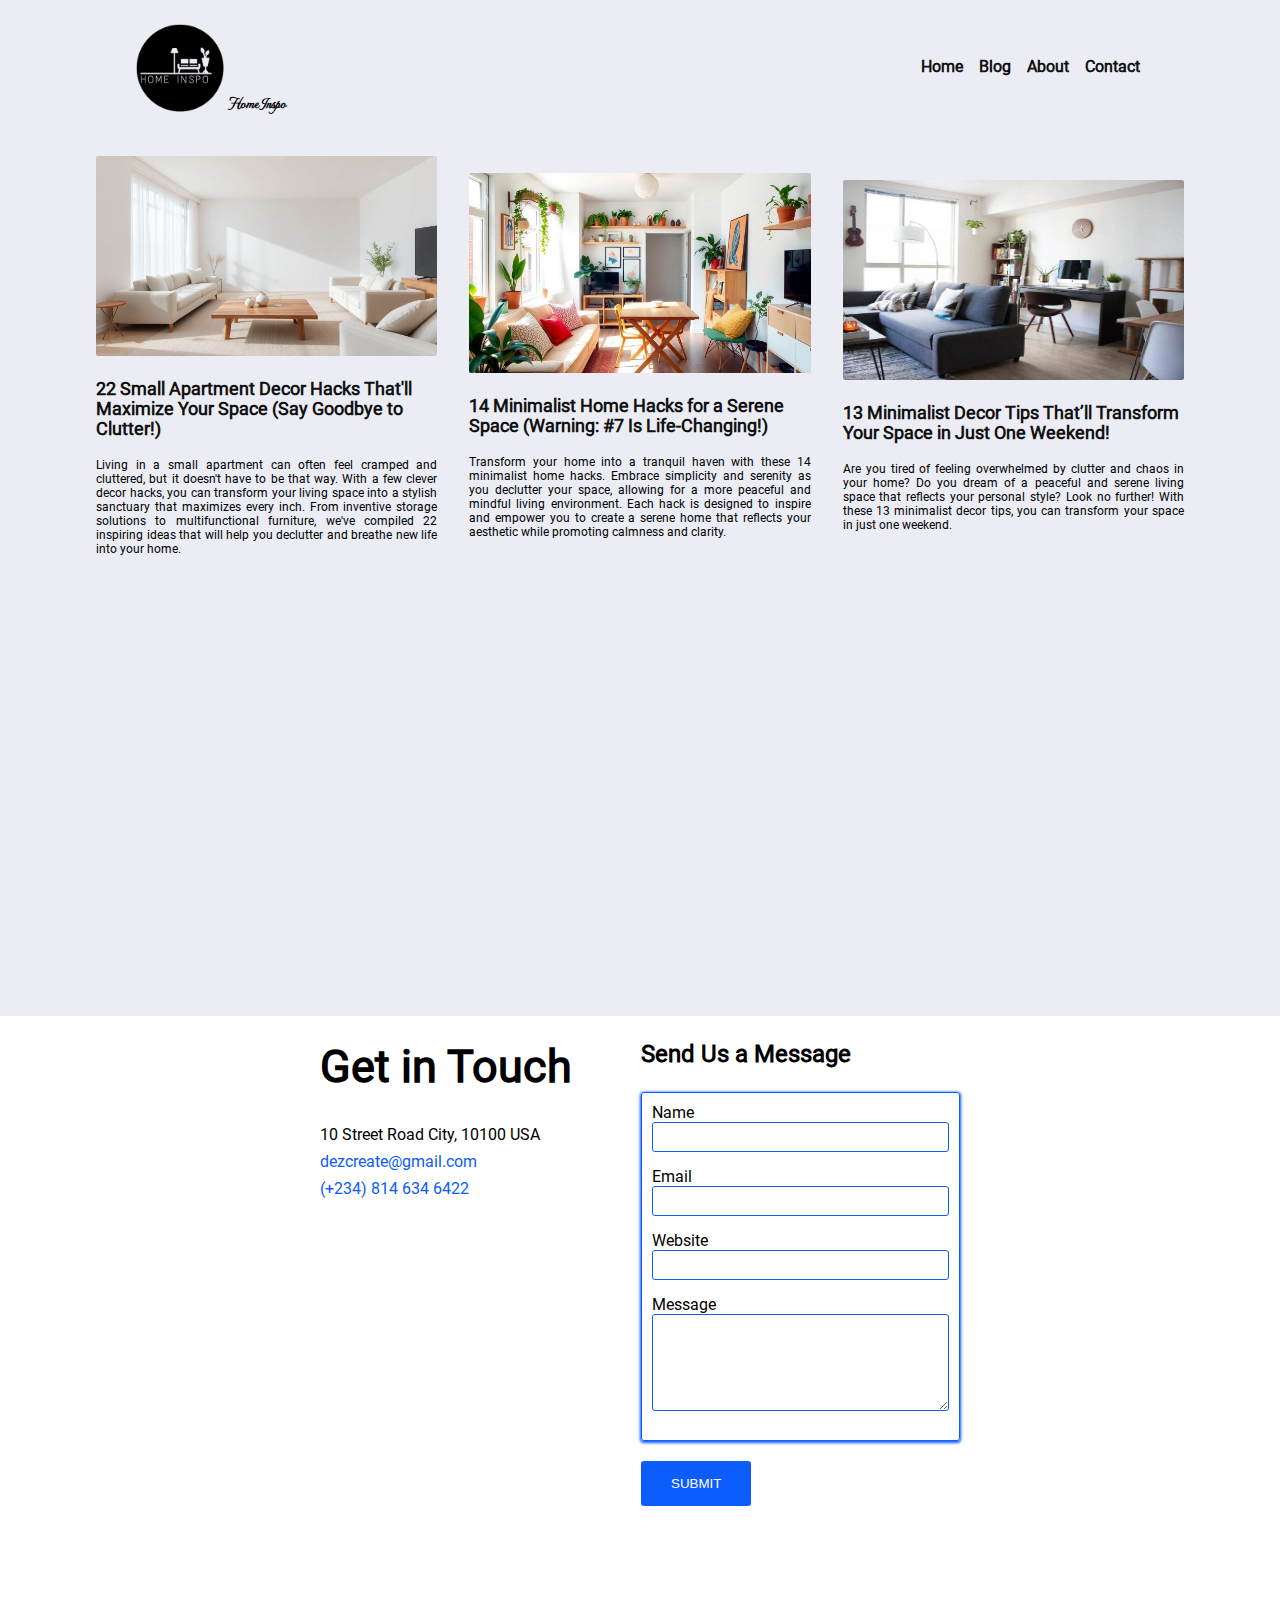
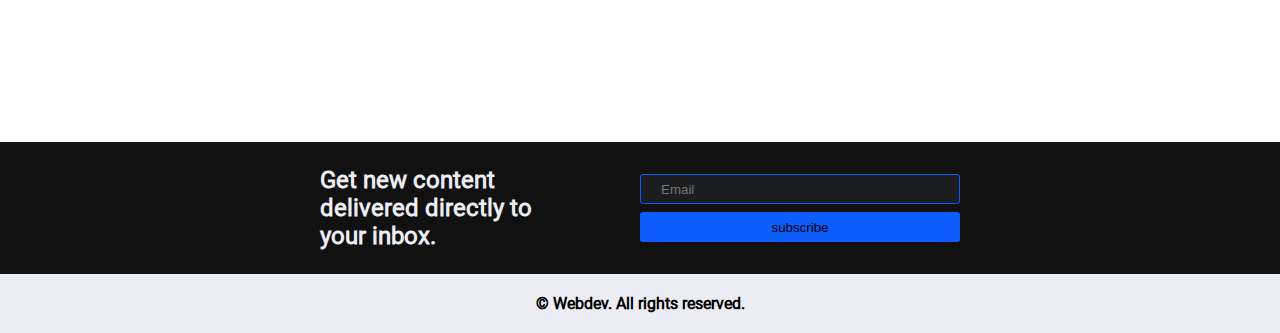
<file: index.html>
<!DOCTYPE html>
<html lang="en">
<head>
    <meta charset="UTF-8">
    <meta name="viewport" content="width=device-width, initial-scale=1.0">
    <link rel="stylesheet" href="style.css">
    <title>Home inspo</title>
</head>
<body>
    <div class="header">
        <div class="container header_content">
            <div class="header-logo">
                <img src="img/White and black .png" alt="">
                <p>Home Inspo</p>
            </div>

            <div id="opennav" onclick="openNav()">
                                <?xml version="1.0" encoding="UTF-8"?>
                <svg width="18px" height="12px" viewBox="0 0 18 12" version="1.1" xmlns="http://www.w3.org/2000/svg" xmlns:xlink="http://www.w3.org/1999/xlink">
                    <!-- Generator: Sketch 52.5 (67469) - http://www.bohemiancoding.com/sketch -->
                    <title>menu</title>
                    <desc>Created with Sketch.</desc>
                    <g id="Icons" stroke="none" stroke-width="1" fill="none" fill-rule="evenodd">
                        <g id="Rounded" transform="translate(-885.000000, -3438.000000)">
                            <g id="Navigation" transform="translate(100.000000, 3378.000000)">
                                <g id="-Round-/-Navigation-/-menu" transform="translate(782.000000, 54.000000)">
                                    <g transform="translate(0.000000, 0.000000)">
                                        <polygon id="Path" points="0 0 24 0 24 24 0 24"></polygon>
                                        <path d="M4,18 L20,18 C20.55,18 21,17.55 21,17 C21,16.45 20.55,16 20,16 L4,16 C3.45,16 3,16.45 3,17 C3,17.55 3.45,18 4,18 Z M4,13 L20,13 C20.55,13 21,12.55 21,12 C21,11.45 20.55,11 20,11 L4,11 C3.45,11 3,11.45 3,12 C3,12.55 3.45,13 4,13 Z M3,7 C3,7.55 3.45,8 4,8 L20,8 C20.55,8 21,7.55 21,7 C21,6.45 20.55,6 20,6 L4,6 C3.45,6 3,6.45 3,7 Z" id="🔹-Icon-Color" fill="#1D1D1D"></path>
                                    </g>
                                </g>
                            </g>
                        </g>
                    </g>
                </svg>
            </div>
            
            <div id="navbar" class="header-links">
                <a class="closebtn" onclick="closeNav()">
                   &times;
                </a>
                <a onclick="clicked()" href="#">Home</a>
                <a onclick="clicked()" href="#">Blog</a>
                <a onclick="clicked()" href="#">About</a>
                <a onclick="clicked()" href="#contact">Contact</a>
            </div>
        </div>
    </div>

    <div class="body">
        <div class="container body_content">
            <div class="body_section 1">
                <div class="body_section1-img">
                    <img src="img/22 small apt.WEBP" alt="">
                </div>
    
                <a href="page1.html" class="body_section1-title">
                    <h3>22 Small Apartment Decor Hacks That'll Maximize Your Space (Say Goodbye to Clutter!)</h3>
                </a>
    
                <p>
                    Living in a small apartment can often feel cramped and cluttered, but it doesn't have to be that way.
                    With a few clever decor hacks, you can transform your living space into a stylish sanctuary that maximizes every inch.
                    From inventive storage solutions to multifunctional furniture, we've compiled 22 inspiring ideas that will help you declutter and breathe new life into your home.
                </p>
            </div>
    
            <div class="body_section 2">
                <div class="body_section2-img">
                    <img src="img/14 minimalist.WEBP" alt="">
                </div>
    
                <a href="page2.html" class="body_section2-title">
                    <h3>14 Minimalist Home Hacks for a Serene Space (Warning: #7 Is Life-Changing!)</h3>
                </a>
    
                <p>
                    Transform your home into a tranquil haven with these 14 minimalist home hacks.
                    Embrace simplicity and serenity as you declutter your space, allowing for a more peaceful and mindful living environment.
                    Each hack is designed to inspire and empower you to create a serene home that reflects your aesthetic while promoting calmness and clarity.
                </p>
            </div>
    
            <div class="body_section 3">
                <div class="body_section3-img">
                    <img src="img/13.jpg" alt="">
                </div>
    
                <a href="page3.html" class="body_section3-title">
                    <h3>13 Minimalist Decor Tips That’ll Transform Your Space in Just One Weekend!</h3>
                </a>
    
                <p>
                    Are you tired of feeling overwhelmed by clutter and 
                        chaos in your home? Do you dream of a peaceful and serene
                         living space that reflects your personal style? Look no 
                         further! With these 13 minimalist decor tips, you can 
                         transform your space in just one weekend.
                </p>
            </div>
        </div>
    </div>

    <div id="contact" class="contact">
        <div class="container contact_info">
            <div class="contact_aside">
                <div class="contact_aside-title">
                    <h2>Get in Touch</h2>
                </div>
    
                <div class="contact_aside-content">
                    <p>10 Street Road City, 10100 USA</p>
                    <p class="contacts">dezcreate@gmail.com</p>
                    <p class="contacts">(+234) 814 634 6422</p>
                </div>
            </div>
    
            <div class="contact_form">
                <div class="contact_form-title">
                    <h2>Send Us a Message</h2>
                </div>
    
                <div class="contact_form-form">
                    <form>
                        <label>Name</label>
                        <input type="text" name="name">
                        <label>Email</label>
                        <input type="text" name="email">
                        <label>Website</label>
                        <input type="text" name="website">
                        <label>Message</label>
                        <textarea name="Message" cols="10" rows="5"></textarea>
                    </form>
    
                    <button>submit</button>
                </div>
            </div>
        </div>
    </div>

    <div class="footer">
        <div class="footer_content">
            <div class="footer_title">
                <h2>
                    Get new content delivered directly to your inbox.
                </h2>
            </div>
    
            <div class="footer_title-form">
                <form>
                    <input type="text" placeholder="Email">
                </form>
                <button>subscribe</button>
            </div>
        </div>
    </div>

    <div class="rights_resevered">
        <p class="footer__copy">&#169; Webdev. All rights reserved.</p>
    </div>

    <script src="script.js"></script>
</body>
</html>
</file>
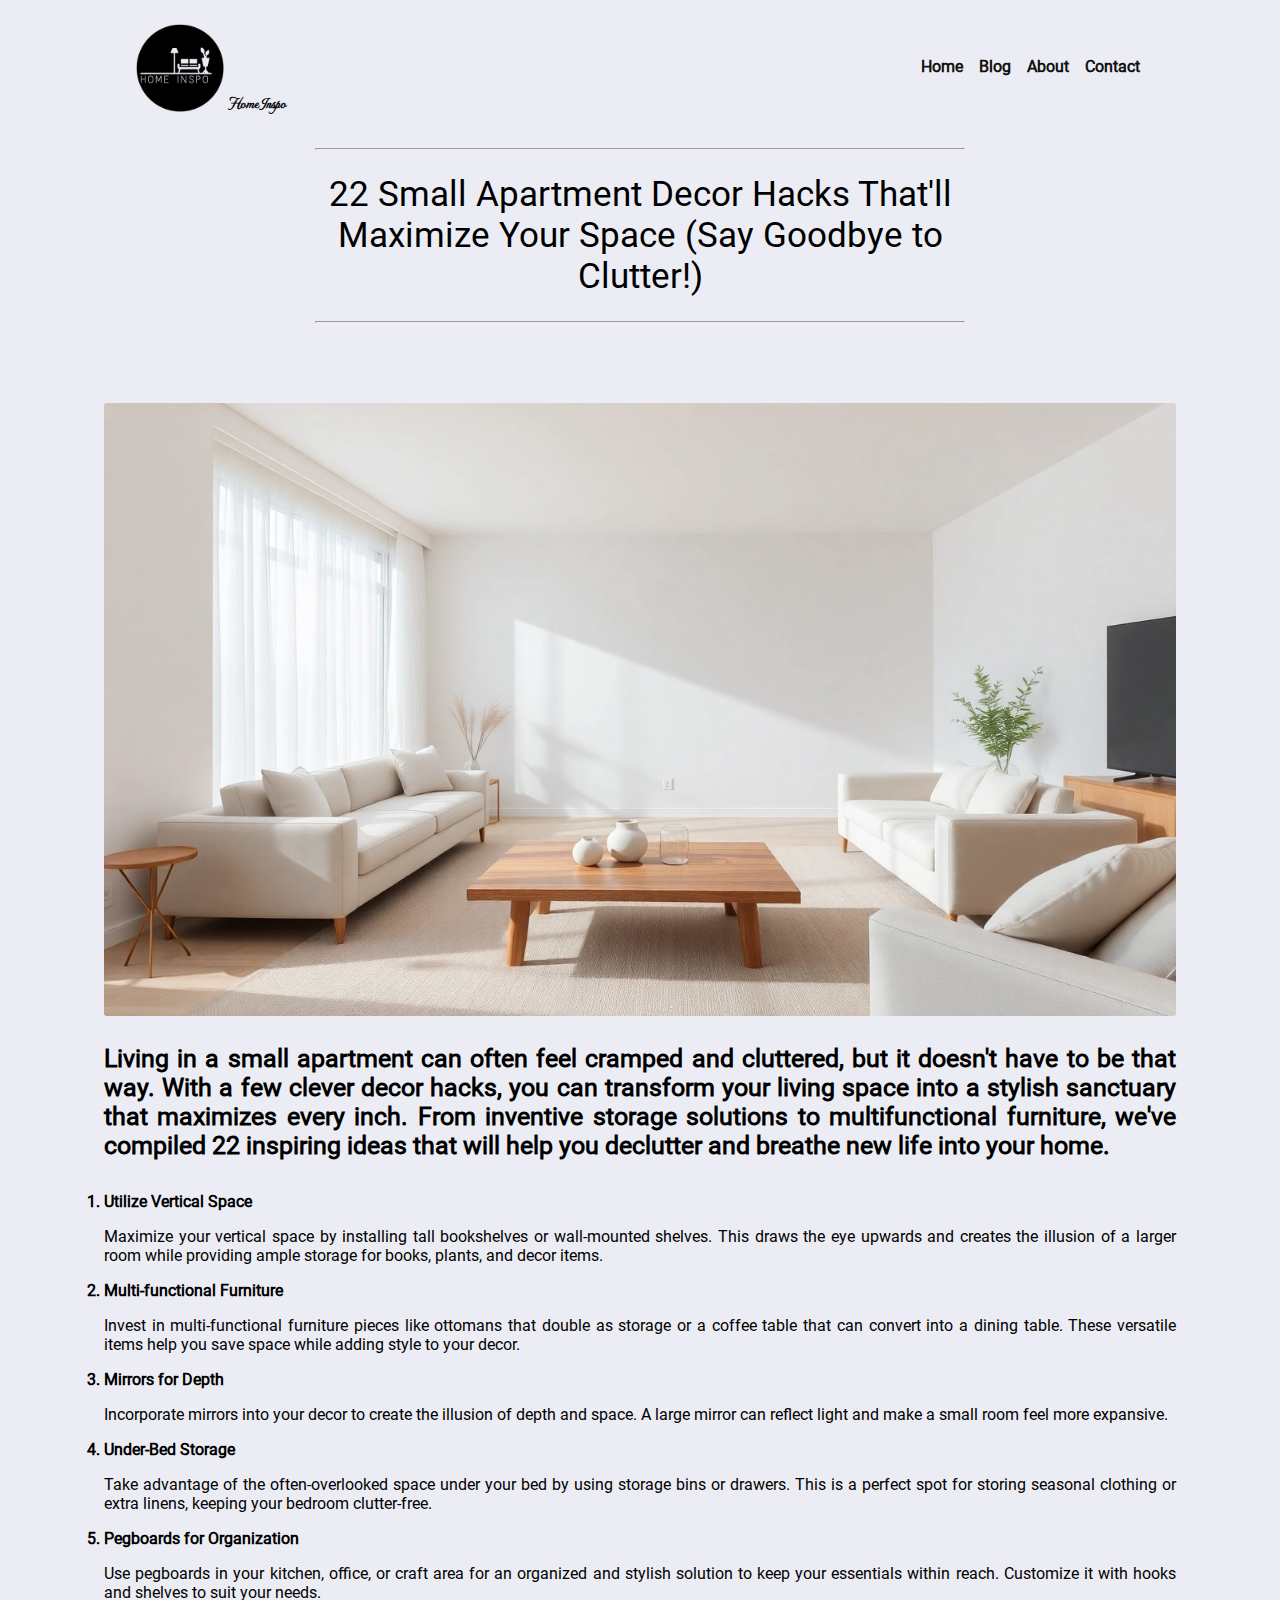
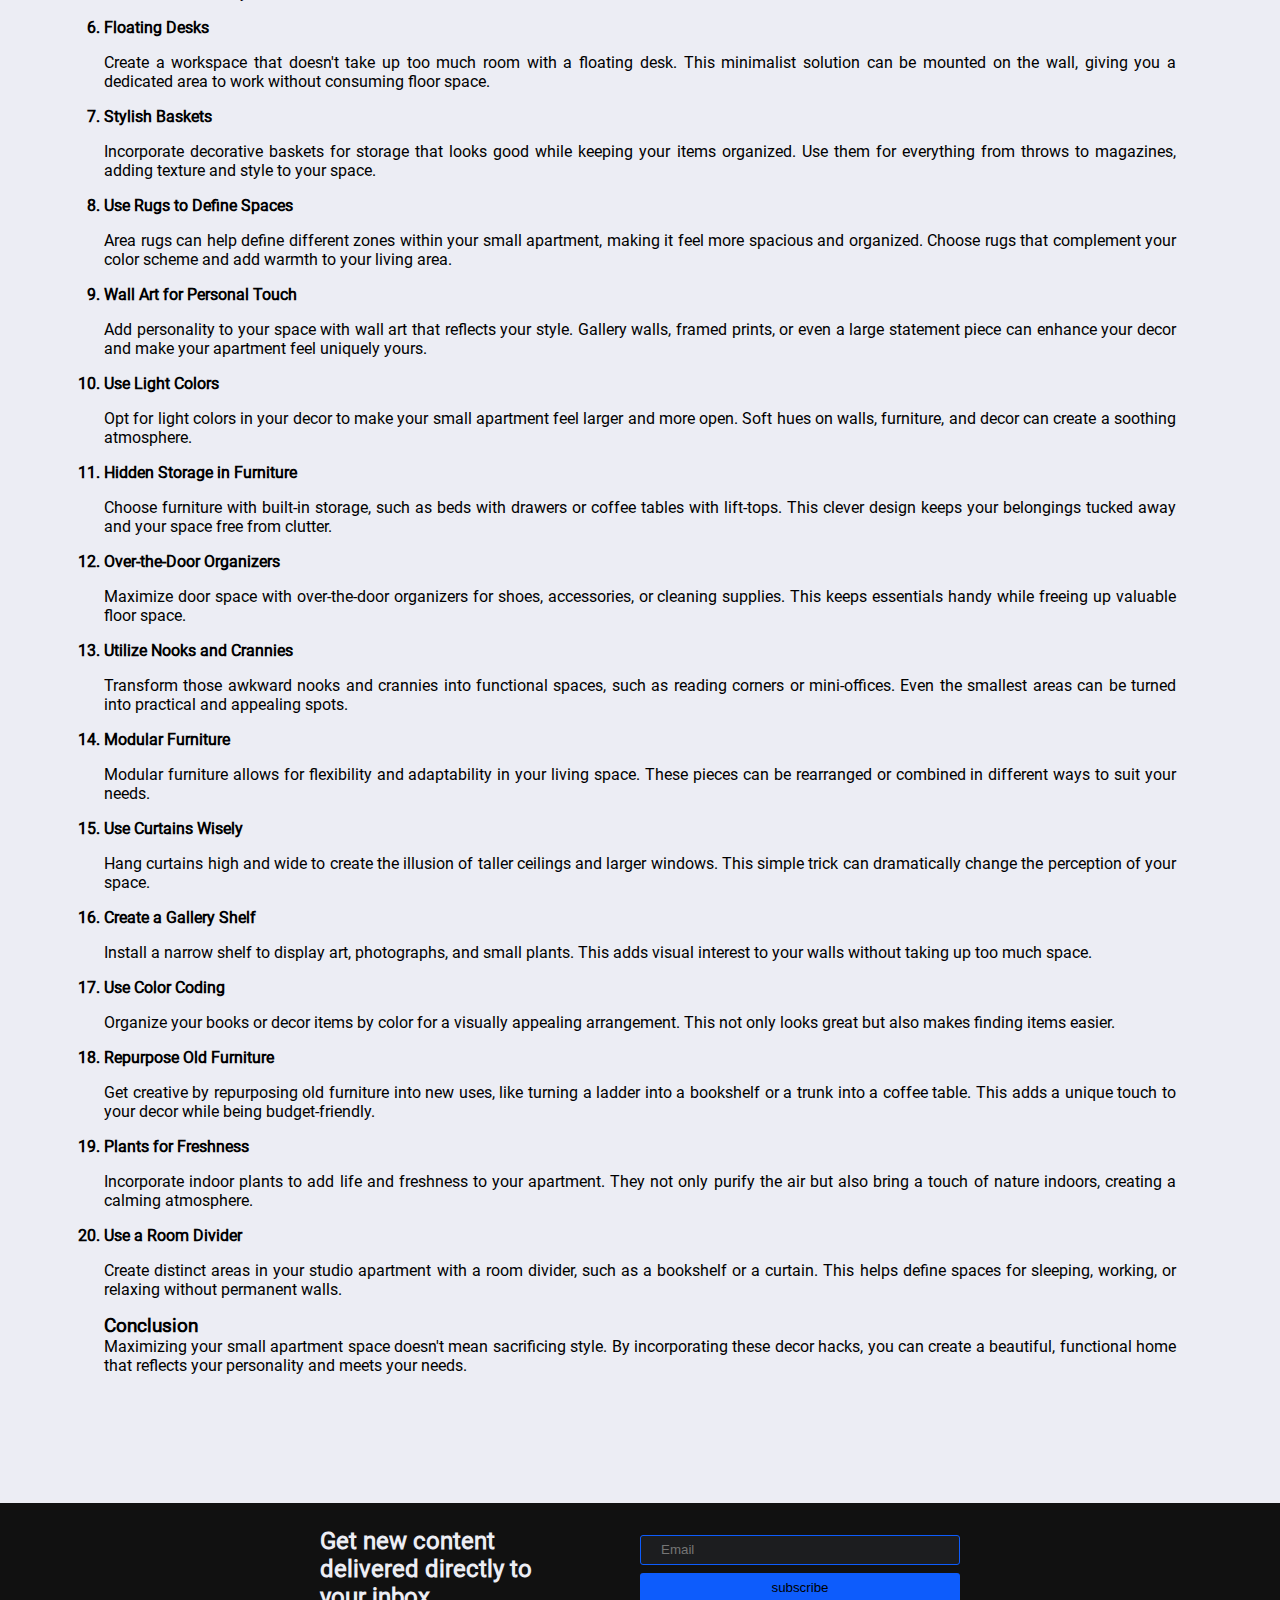
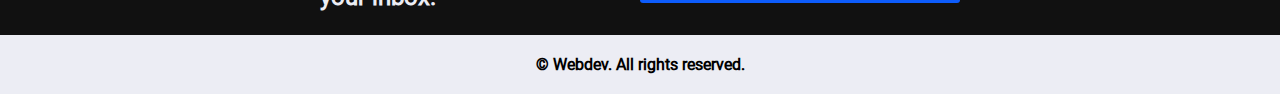
<file: page1.html>
<!DOCTYPE html>
<html lang="en">
<head>
    <meta charset="UTF-8">
    <meta name="viewport" content="width=device-width, initial-scale=1.0">
    <link rel="stylesheet" href="style.css">
    <title>Home inspo</title>
</head>
<body>
    <div class="header">
        <div class="container header_content">
            <div class="header-logo">
                <img src="img/White and black .png" alt="">
                <p>Home Inspo</p>
            </div>

            <div id="opennav" onclick="openNav()">
                                <?xml version="1.0" encoding="UTF-8"?>
                <svg width="18px" height="12px" viewBox="0 0 18 12" version="1.1" xmlns="http://www.w3.org/2000/svg" xmlns:xlink="http://www.w3.org/1999/xlink">
                    <!-- Generator: Sketch 52.5 (67469) - http://www.bohemiancoding.com/sketch -->
                    <title>menu</title>
                    <desc>Created with Sketch.</desc>
                    <g id="Icons" stroke="none" stroke-width="1" fill="none" fill-rule="evenodd">
                        <g id="Rounded" transform="translate(-885.000000, -3438.000000)">
                            <g id="Navigation" transform="translate(100.000000, 3378.000000)">
                                <g id="-Round-/-Navigation-/-menu" transform="translate(782.000000, 54.000000)">
                                    <g transform="translate(0.000000, 0.000000)">
                                        <polygon id="Path" points="0 0 24 0 24 24 0 24"></polygon>
                                        <path d="M4,18 L20,18 C20.55,18 21,17.55 21,17 C21,16.45 20.55,16 20,16 L4,16 C3.45,16 3,16.45 3,17 C3,17.55 3.45,18 4,18 Z M4,13 L20,13 C20.55,13 21,12.55 21,12 C21,11.45 20.55,11 20,11 L4,11 C3.45,11 3,11.45 3,12 C3,12.55 3.45,13 4,13 Z M3,7 C3,7.55 3.45,8 4,8 L20,8 C20.55,8 21,7.55 21,7 C21,6.45 20.55,6 20,6 L4,6 C3.45,6 3,6.45 3,7 Z" id="🔹-Icon-Color" fill="#1D1D1D"></path>
                                    </g>
                                </g>
                            </g>
                        </g>
                    </g>
                </svg>
            </div>
            
            <div id="navbar" class="header-links">
                <a class="closebtn" onclick="closeNav()">
                   &times;
                </a>
                <a onclick="clicked()" href="index.html">Home</a>
                <a onclick="clicked()" href="#">Blog</a>
                <a onclick="clicked()" href="#">About</a>
                <a onclick="clicked()" href="#contact">Contact</a>
            </div>
        </div>
    </div>

    <div class="body">
        <div class="container blog_content">
            <hr>
            <div class="blog_header">
                <p>
                    22 Small Apartment Decor Hacks That'll Maximize Your Space (Say Goodbye to Clutter!)
                </p>
            </div>
            <hr>
    
            <div class="blog_info">
                <div class="blog_info-intro">
                    <div class="blog_img">
                        <img src="img/22 small apt.WEBP" alt="">
                    </div>
                    <p>Living in a small apartment can often feel cramped and cluttered, but it doesn't have to be that way.
                        With a few clever decor hacks, you can transform your living space into a stylish sanctuary that maximizes every inch.
                        From inventive storage solutions to multifunctional furniture, we've compiled 22 inspiring ideas that will help you declutter and breathe new life into your home.
                    </p>
                </div>
    
                <div class="blog_info-article">
                    <ol>
                        <li>Utilize Vertical Space</li>
                        <p>
                            Maximize your vertical space by installing tall bookshelves or wall-mounted shelves.
                            This draws the eye upwards and creates the illusion of a larger room while providing ample storage for books, plants, and decor items.
                        </p>
    
                        <li>Multi-functional Furniture</li>
                        <p>
                            Invest in multi-functional furniture pieces like ottomans that double as storage or a coffee table that can convert into a dining table.
                            These versatile items help you save space while adding style to your decor.
                        </p>
    
                        <li>Mirrors for Depth</li>
                        <p>
                            Incorporate mirrors into your decor to create the illusion of depth and space.
                            A large mirror can reflect light and make a small room feel more expansive.
                        </p>
    
                        <li>Under-Bed Storage</li>
                        <p>
                            Take advantage of the often-overlooked space under your bed by using storage bins or drawers.
                            This is a perfect spot for storing seasonal clothing or extra linens, keeping your bedroom clutter-free.
                        </p>
    
                        <li>Pegboards for Organization</li>
                        <p>
                            Use pegboards in your kitchen, office, or craft area for an organized and stylish solution to keep your essentials within reach.
                            Customize it with hooks and shelves to suit your needs.
                        </p>
    
                        <li>Floating Desks</li>
                        <p>
                            Create a workspace that doesn't take up too much room with a floating desk.
                            This minimalist solution can be mounted on the wall, giving you a dedicated area to work without consuming floor space.
                        </p>
    
                        <li>Stylish Baskets</li>
                        <p>
                            Incorporate decorative baskets for storage that looks good while keeping your items organized.
                            Use them for everything from throws to magazines, adding texture and style to your space.
                        </p>
    
                        <li>Use Rugs to Define Spaces</li>
                        <p>
                            Area rugs can help define different zones within your small apartment, making it feel more spacious and organized.
                            Choose rugs that complement your color scheme and add warmth to your living area.
                        </p>
    
                        <li>Wall Art for Personal Touch</li>
                        <p>
                            Add personality to your space with wall art that reflects your style.
                            Gallery walls, framed prints, or even a large statement piece can enhance your decor and make your apartment feel uniquely yours.
                        </p>
    
                        <li>Use Light Colors</li>
                        <p>
                            Opt for light colors in your decor to make your small apartment feel larger and more open.
                            Soft hues on walls, furniture, and decor can create a soothing atmosphere.
                        </p>
    
                        <li>Hidden Storage in Furniture</li>
                        <p>
                            Choose furniture with built-in storage, such as beds with drawers or coffee tables with lift-tops.
                            This clever design keeps your belongings tucked away and your space free from clutter.
                        </p>
    
                        <li>Over-the-Door Organizers</li>
                        <p>
                            Maximize door space with over-the-door organizers for shoes, accessories, or cleaning supplies.
                            This keeps essentials handy while freeing up valuable floor space.
                        </p>
    
                        <li>Utilize Nooks and Crannies</li>
                        <p>
                            Transform those awkward nooks and crannies into functional spaces, such as reading corners or mini-offices.
                            Even the smallest areas can be turned into practical and appealing spots.
                        </p>
    
                        <li>Modular Furniture</li>
                        <p>
                            Modular furniture allows for flexibility and adaptability in your living space.
                            These pieces can be rearranged or combined in different ways to suit your needs.
                        </p>
    
                        <li>Use Curtains Wisely</li>
                        <p>
                            Hang curtains high and wide to create the illusion of taller ceilings and larger windows.
                            This simple trick can dramatically change the perception of your space.
                        </p>
    
                        <li>Create a Gallery Shelf</li>
                        <p>
                            Install a narrow shelf to display art, photographs, and small plants.
                            This adds visual interest to your walls without taking up too much space.
                        </p>
    
                        <li>Use Color Coding</li>
                        <p>
                            Organize your books or decor items by color for a visually appealing arrangement.
                            This not only looks great but also makes finding items easier.
                        </p>
    
                        <li>Repurpose Old Furniture</li>
                        <p>
                            Get creative by repurposing old furniture into new uses, like turning a ladder into a bookshelf or a trunk into a coffee table.
                            This adds a unique touch to your decor while being budget-friendly.
                        </p>
    
                        <li>Plants for Freshness</li>
                        <p>
                            Incorporate indoor plants to add life and freshness to your apartment.
                            They not only purify the air but also bring a touch of nature indoors, creating a calming atmosphere.
                        </p>
    
                        <li>Use a Room Divider</li>
                        <p>
                            Create distinct areas in your studio apartment with a room divider, such as a bookshelf or a curtain.
                            This helps define spaces for sleeping, working, or relaxing without permanent walls.
                        </p>
    
                        <h3>Conclusion</h3>
                        <p>
                            Maximizing your small apartment space doesn't mean sacrificing style.
                            By incorporating these decor hacks, you can create a beautiful, functional home that reflects your personality and meets your needs.
                        </p>
                    </ol>
                </div>
            </div>
        </div>
    </div>

    <div class="footer">
        <div class="footer_content">
            <div class="footer_title">
                <h2>
                    Get new content delivered directly to your inbox.
                </h2>
            </div>
    
            <div class="footer_title-form">
                <form>
                    <input type="text" placeholder="Email">
                </form>
                <button>subscribe</button>
            </div>
        </div>
    </div>

    <div class="rights_resevered">
        <p class="footer__copy">&#169; Webdev. All rights reserved.</p>
    </div>

    <script src="script.js"></script>
</body>
</html>
</file>
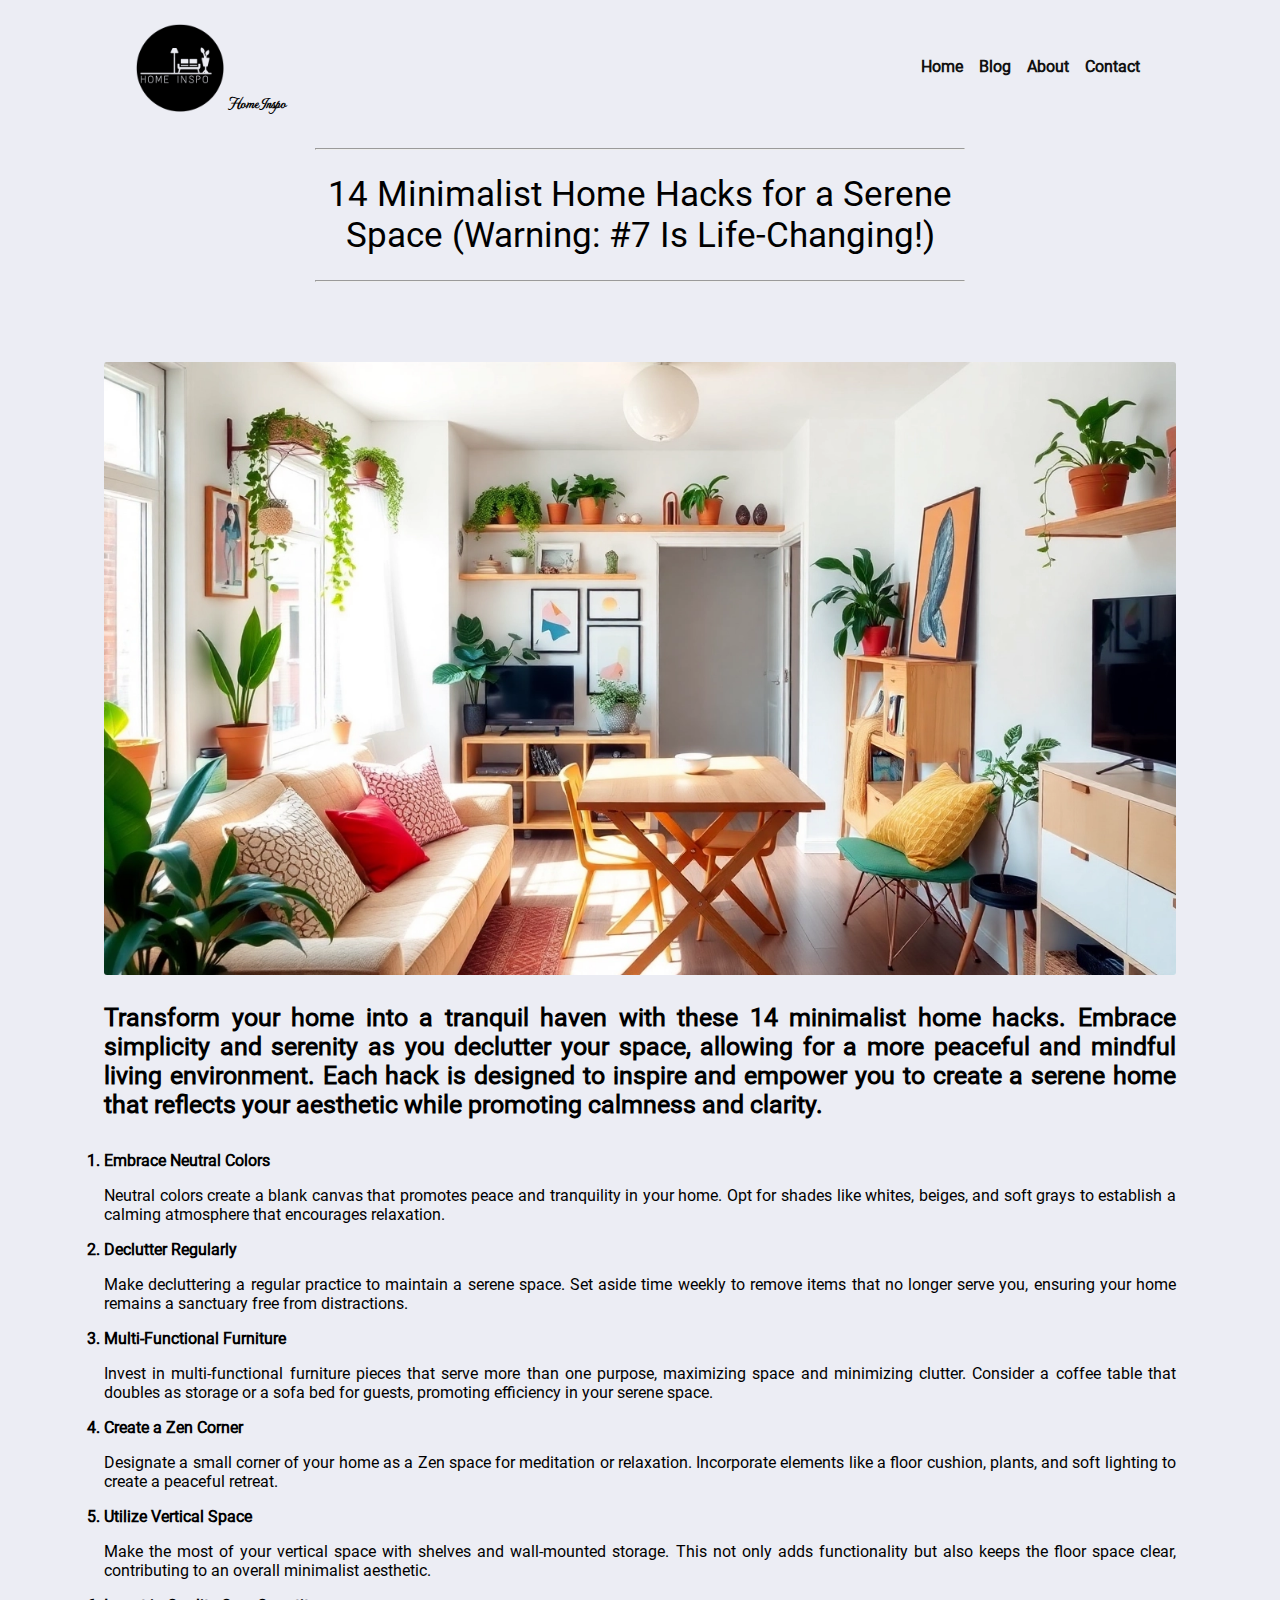
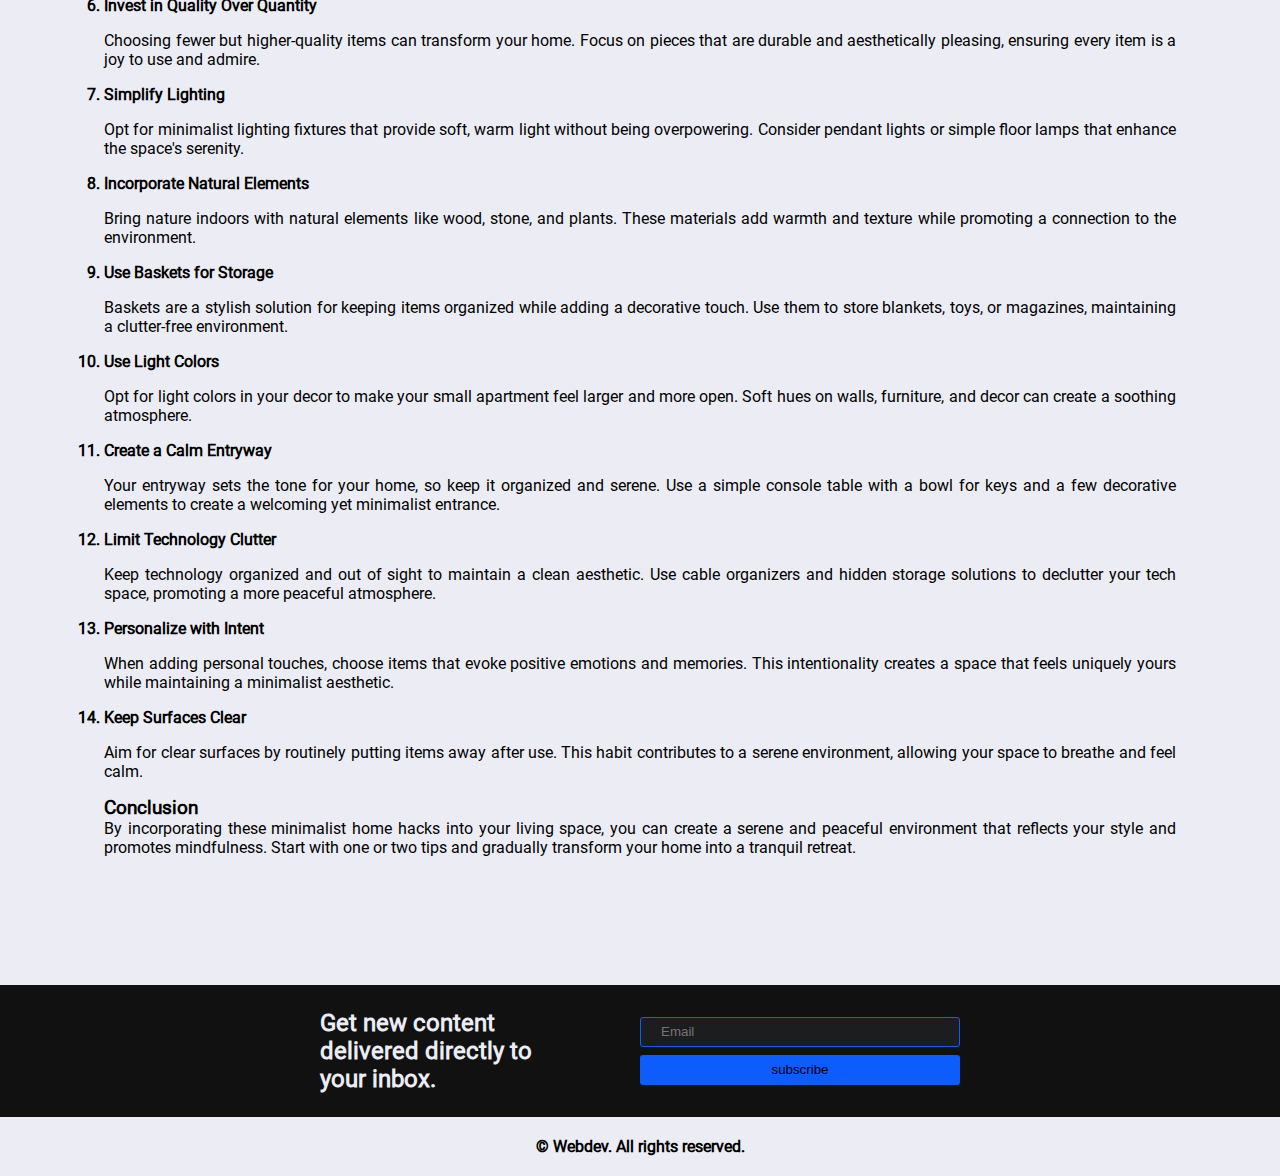
<file: page2.html>
<!DOCTYPE html>
<html lang="en">
<head>
    <meta charset="UTF-8">
    <meta name="viewport" content="width=device-width, initial-scale=1.0">
    <link rel="stylesheet" href="style.css">
    <title>Home inspo</title>
</head>
<body>
    <div class="header">
        <div class="container header_content">
            <div class="header-logo">
                <img src="img/White and black .png" alt="">
                <p>Home Inspo</p>
            </div>

            <div id="opennav" onclick="openNav()">
                                <?xml version="1.0" encoding="UTF-8"?>
                <svg width="18px" height="12px" viewBox="0 0 18 12" version="1.1" xmlns="http://www.w3.org/2000/svg" xmlns:xlink="http://www.w3.org/1999/xlink">
                    <!-- Generator: Sketch 52.5 (67469) - http://www.bohemiancoding.com/sketch -->
                    <title>menu</title>
                    <desc>Created with Sketch.</desc>
                    <g id="Icons" stroke="none" stroke-width="1" fill="none" fill-rule="evenodd">
                        <g id="Rounded" transform="translate(-885.000000, -3438.000000)">
                            <g id="Navigation" transform="translate(100.000000, 3378.000000)">
                                <g id="-Round-/-Navigation-/-menu" transform="translate(782.000000, 54.000000)">
                                    <g transform="translate(0.000000, 0.000000)">
                                        <polygon id="Path" points="0 0 24 0 24 24 0 24"></polygon>
                                        <path d="M4,18 L20,18 C20.55,18 21,17.55 21,17 C21,16.45 20.55,16 20,16 L4,16 C3.45,16 3,16.45 3,17 C3,17.55 3.45,18 4,18 Z M4,13 L20,13 C20.55,13 21,12.55 21,12 C21,11.45 20.55,11 20,11 L4,11 C3.45,11 3,11.45 3,12 C3,12.55 3.45,13 4,13 Z M3,7 C3,7.55 3.45,8 4,8 L20,8 C20.55,8 21,7.55 21,7 C21,6.45 20.55,6 20,6 L4,6 C3.45,6 3,6.45 3,7 Z" id="🔹-Icon-Color" fill="#1D1D1D"></path>
                                    </g>
                                </g>
                            </g>
                        </g>
                    </g>
                </svg>
            </div>
            
            <div id="navbar" class="header-links">
                <a class="closebtn" onclick="closeNav()">
                   &times;
                </a>
                <a onclick="clicked()" href="index.html">Home</a>
                <a onclick="clicked()" href="#">Blog</a>
                <a onclick="clicked()" href="#">About</a>
                <a onclick="clicked()" href="#contact">Contact</a>
            </div>
        </div>
    </div>

    <div class="body">
        <div class="container blog_content">
            <hr>
            <div class="blog_header">
                <p>
                    14 Minimalist Home Hacks for a Serene Space (Warning: #7 Is Life-Changing!)
                </p>
            </div>
            <hr>
    
            <div class="blog_info">
                <div class="blog_info-intro">
                    <div class="blog_img">
                        <img src="img/14 minimalist.WEBP" alt="">
                    </div>
                    <p>
                        Transform your home into a tranquil haven with these 14 minimalist home hacks.
                        Embrace simplicity and serenity as you declutter your space, allowing for a more peaceful and mindful living environment.
                        Each hack is designed to inspire and empower you to create a serene home that reflects your aesthetic while promoting calmness and clarity.
                    </p>
                </div>
    
                <div class="blog_info-article">
                    <ol>
                        <li>Embrace Neutral Colors</li>
                        <p>
                            Neutral colors create a blank canvas that promotes peace and tranquility in your home.
                            Opt for shades like whites, beiges, and soft grays to establish a calming atmosphere that encourages relaxation.
                        </p>
    
                        <li>Declutter Regularly</li>
                        <p>
                            Make decluttering a regular practice to maintain a serene space.
                            Set aside time weekly to remove items that no longer serve you, ensuring your home remains a sanctuary free from distractions.
                        </p>
    
                        <li>Multi-Functional Furniture</li>
                        <p>
                            Invest in multi-functional furniture pieces that serve more than one purpose, maximizing space and minimizing clutter.
                            Consider a coffee table that doubles as storage or a sofa bed for guests, promoting efficiency in your serene space.
                        </p>
    
                        <li>Create a Zen Corner</li>
                        <p>
                            Designate a small corner of your home as a Zen space for meditation or relaxation.
                            Incorporate elements like a floor cushion, plants, and soft lighting to create a peaceful retreat.
                        </p>
    
                        <li>Utilize Vertical Space</li>
                        <p>
                            Make the most of your vertical space with shelves and wall-mounted storage.
                            This not only adds functionality but also keeps the floor space clear, contributing to an overall minimalist aesthetic.
                        </p>
    
                        <li>Invest in Quality Over Quantity</li>
                        <p>
                            Choosing fewer but higher-quality items can transform your home.
                            Focus on pieces that are durable and aesthetically pleasing, ensuring every item is a joy to use and admire.
                        </p>
    
                        <li>Simplify Lighting</li>
                        <p>
                            Opt for minimalist lighting fixtures that provide soft, warm light without being overpowering.
                            Consider pendant lights or simple floor lamps that enhance the space's serenity.
                        </p>
    
                        <li>Incorporate Natural Elements</li>
                        <p>
                            Bring nature indoors with natural elements like wood, stone, and plants.
                            These materials add warmth and texture while promoting a connection to the environment.
                        </p>
    
                        <li>Use Baskets for Storage</li>
                        <p>
                            Baskets are a stylish solution for keeping items organized while adding a decorative touch.
                            Use them to store blankets, toys, or magazines, maintaining a clutter-free environment.
                        </p>
    
                        <li>Use Light Colors</li>
                        <p>
                            Opt for light colors in your decor to make your small apartment feel larger and more open.
                            Soft hues on walls, furniture, and decor can create a soothing atmosphere.
                        </p>
    
                        <li>Create a Calm Entryway</li>
                        <p>
                            Your entryway sets the tone for your home, so keep it organized and serene.
                            Use a simple console table with a bowl for keys and a few decorative elements to create a welcoming yet minimalist entrance.
                        </p>
    
                        <li>Limit Technology Clutter</li>
                        <p>
                            Keep technology organized and out of sight to maintain a clean aesthetic.
                            Use cable organizers and hidden storage solutions to declutter your tech space, promoting a more peaceful atmosphere.
                        </p>
    
                        <li>Personalize with Intent</li>
                        <p>
                            When adding personal touches, choose items that evoke positive emotions and memories.
                            This intentionality creates a space that feels uniquely yours while maintaining a minimalist aesthetic.
                        </p>
    
                        <li>Keep Surfaces Clear</li>
                        <p>
                            Aim for clear surfaces by routinely putting items away after use.
                            This habit contributes to a serene environment, allowing your space to breathe and feel calm.
                        </p>
    
                        <h3>Conclusion</h3>
                        <p>
                            By incorporating these minimalist home hacks into your living space, you can create a serene and peaceful environment that reflects your style and promotes mindfulness.
                            Start with one or two tips and gradually transform your home into a tranquil retreat.
                        </p>
                    </ol>
                </div>
            </div>
        </div>
    </div>

    <div class="footer">
        <div class="footer_content">
            <div class="footer_title">
                <h2>
                    Get new content delivered directly to your inbox.
                </h2>
            </div>
    
            <div class="footer_title-form">
                <form>
                    <input type="text" placeholder="Email">
                </form>
                <button>subscribe</button>
            </div>
        </div>
    </div>

    <div class="rights_resevered">
        <p class="footer__copy">&#169; Webdev. All rights reserved.</p>
    </div>

    <script src="script.js"></script>
</body>
</html>
</file>
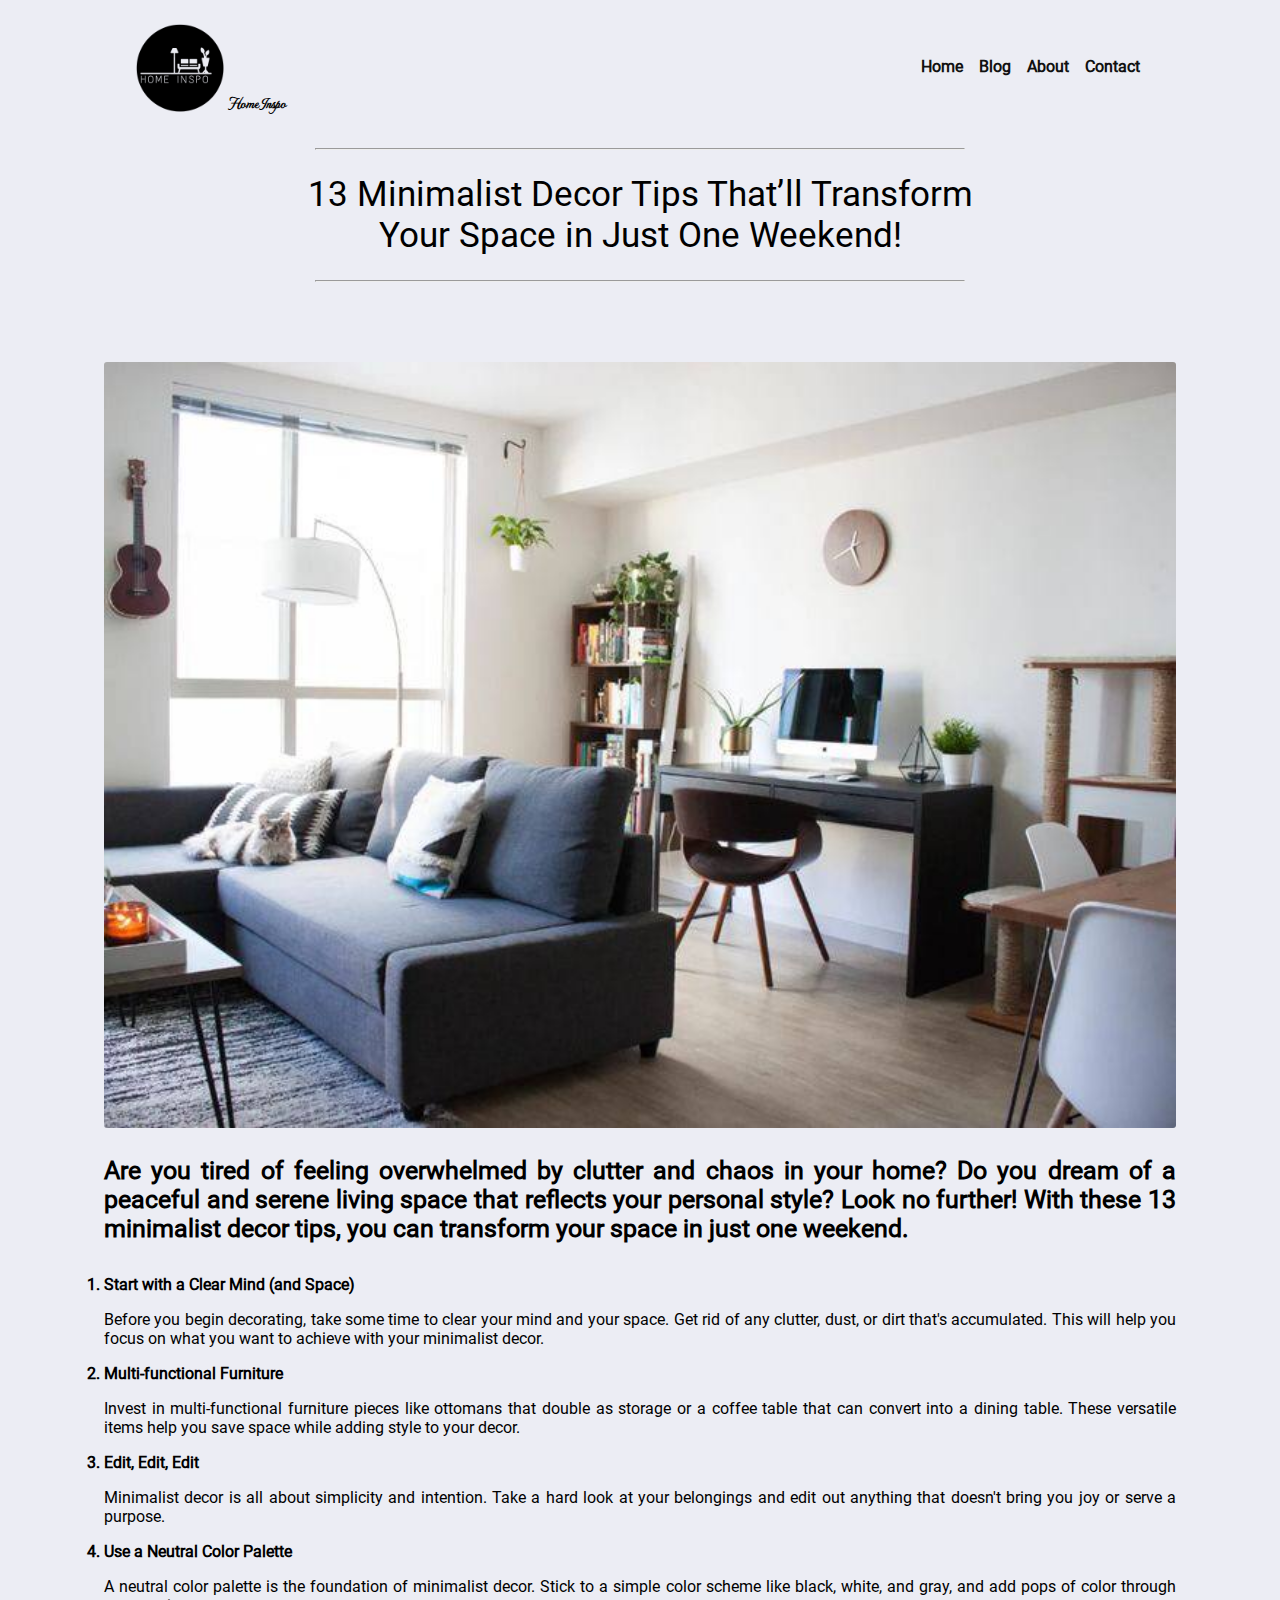
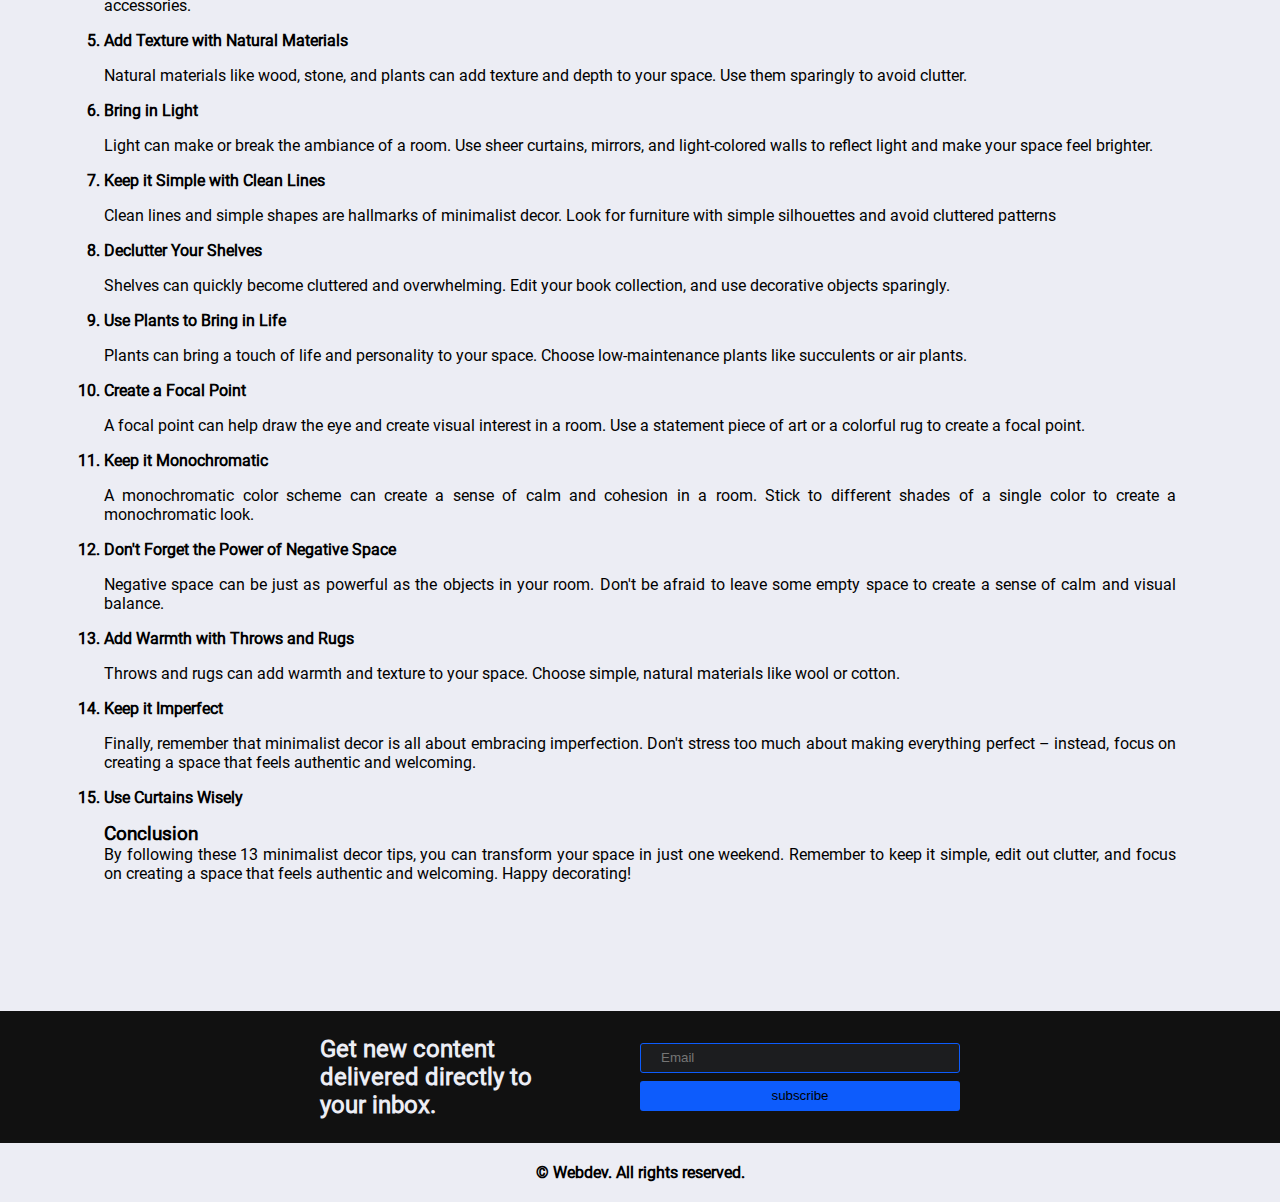
<file: page3.html>
<!DOCTYPE html>
<html lang="en">
<head>
    <meta charset="UTF-8">
    <meta name="viewport" content="width=device-width, initial-scale=1.0">
    <link rel="stylesheet" href="style.css">
    <title>Home inspo</title>
</head>
<body>
    <div class="header">
        <div class="container header_content">
            <div class="header-logo">
                <img src="img/White and black .png" alt="">
                <p>Home Inspo</p>
            </div>

            <div id="opennav" onclick="openNav()">
                                <?xml version="1.0" encoding="UTF-8"?>
                <svg width="18px" height="12px" viewBox="0 0 18 12" version="1.1" xmlns="http://www.w3.org/2000/svg" xmlns:xlink="http://www.w3.org/1999/xlink">
                    <!-- Generator: Sketch 52.5 (67469) - http://www.bohemiancoding.com/sketch -->
                    <title>menu</title>
                    <desc>Created with Sketch.</desc>
                    <g id="Icons" stroke="none" stroke-width="1" fill="none" fill-rule="evenodd">
                        <g id="Rounded" transform="translate(-885.000000, -3438.000000)">
                            <g id="Navigation" transform="translate(100.000000, 3378.000000)">
                                <g id="-Round-/-Navigation-/-menu" transform="translate(782.000000, 54.000000)">
                                    <g transform="translate(0.000000, 0.000000)">
                                        <polygon id="Path" points="0 0 24 0 24 24 0 24"></polygon>
                                        <path d="M4,18 L20,18 C20.55,18 21,17.55 21,17 C21,16.45 20.55,16 20,16 L4,16 C3.45,16 3,16.45 3,17 C3,17.55 3.45,18 4,18 Z M4,13 L20,13 C20.55,13 21,12.55 21,12 C21,11.45 20.55,11 20,11 L4,11 C3.45,11 3,11.45 3,12 C3,12.55 3.45,13 4,13 Z M3,7 C3,7.55 3.45,8 4,8 L20,8 C20.55,8 21,7.55 21,7 C21,6.45 20.55,6 20,6 L4,6 C3.45,6 3,6.45 3,7 Z" id="🔹-Icon-Color" fill="#1D1D1D"></path>
                                    </g>
                                </g>
                            </g>
                        </g>
                    </g>
                </svg>
            </div>
            
            <div id="navbar" class="header-links">
                <a class="closebtn" onclick="closeNav()">
                   &times;
                </a>
                <a onclick="clicked()" href="index.html">Home</a>
                <a onclick="clicked()" href="#">Blog</a>
                <a onclick="clicked()" href="#">About</a>
                <a onclick="clicked()" href="#contact">Contact</a>
            </div>
        </div>
    </div>

    <div class="body">
        <div class="container blog_content">
            <hr>
            <div class="blog_header">
                <p>
                    13 Minimalist Decor Tips That’ll Transform Your Space in Just One Weekend!
                </p>
            </div>
            <hr>
    
            <div class="blog_info">
                <div class="blog_info-intro">
                    <div class="blog_img">
                        <img src="img/13.jpg" alt="">
                    </div>
                    <p>Are you tired of feeling overwhelmed by clutter and 
                        chaos in your home? Do you dream of a peaceful and serene
                         living space that reflects your personal style? Look no 
                         further! With these 13 minimalist decor tips, you can 
                         transform your space in just one weekend.
                    </p>
                </div>
    
                <div class="blog_info-article">
                    <ol>
                        <li>Start with a Clear Mind (and Space)</li>
                        <p>
                            Before you begin decorating, take some time to clear 
                            your mind and your space. Get rid of any clutter, dust, 
                            or dirt that's accumulated. This will help you focus on 
                            what you want to achieve with your minimalist decor.
                        </p>
                            <li>Multi-functional Furniture</li>
                        <p>
                            Invest in multi-functional furniture pieces like ottomans that double as storage or a coffee table that can convert into a dining table.
                            These versatile items help you save space while adding style to your decor.
                        </p>
                            <li>Edit, Edit, Edit</li>
                        <p>
                            Minimalist decor is all about simplicity and intention. Take a hard look at your belongings and edit out anything that doesn't bring you joy or serve a purpose.
                        </p>
                            <li>Use a Neutral Color Palette</li>
                        <p>
                            A neutral color palette is the foundation of minimalist decor. Stick to a simple color scheme like black, white, and gray, and add pops of color through accessories.
                        </p>
                            <li>Add Texture with Natural Materials</li>
                        <p>
                            Natural materials like wood, stone, and plants can add texture and depth to your space. Use them sparingly to avoid clutter.
                        </p>
                            <li>Bring in Light</li>
                        <p>
                            Light can make or break the ambiance of a room. Use sheer curtains, mirrors, and light-colored walls to reflect light and make your space feel brighter.
                        </p>
                            <li>Keep it Simple with Clean Lines</li>
                        <p>
                            Clean lines and simple shapes are hallmarks of minimalist decor. Look for furniture with simple silhouettes and avoid cluttered patterns
                        </p>
                            <li>Declutter Your Shelves</li>
                        <p>
                            Shelves can quickly become cluttered and overwhelming. Edit your book collection, and use decorative objects sparingly.
                        </p>
                            <li>Use Plants to Bring in Life</li>
                        <p>
                            Plants can bring a touch of life and personality to your space. Choose low-maintenance plants like succulents or air plants.
                        </p>
                            <li>Create a Focal Point</li>
                        <p>
                            A focal point can help draw the eye and create visual interest in a room. Use a statement piece of art or a colorful rug to create a focal point.
                        </p>
                            <li>Keep it Monochromatic</li>
                        <p>
                            A monochromatic color scheme can create a sense of calm and cohesion in a room. Stick to different shades of a single color to create a monochromatic look.
                        </p>
                            <li>Don't Forget the Power of Negative Space</li>
                        <p>
                            Negative space can be just as powerful as the objects in your room. Don't be afraid to leave some empty space to create a sense of calm and visual balance.
                        </p>
                            <li>Add Warmth with Throws and Rugs</li>
                        <p>
                            Throws and rugs can add warmth and texture to your space. Choose simple, natural materials like wool or cotton.
                        </p>
                            <li>Keep it Imperfect</li>
                        <p>
                            Finally, remember that minimalist decor is all about embracing imperfection. Don't stress too much about making everything perfect – instead, focus on creating a space that feels authentic and welcoming.
                        </p>
                            <li>Use Curtains Wisely</li>
    
                        <h3>Conclusion</h3>
                        <p>
                            By following these 13 minimalist decor tips, you can transform your space in just one weekend. Remember to keep it simple, edit out clutter, and focus on creating a space that feels authentic and welcoming. Happy decorating!
                        </p>
                    </ol>
                </div>
            </div>
        </div>
    </div>

    <div class="footer">
        <div class="footer_content">
            <div class="footer_title">
                <h2>
                    Get new content delivered directly to your inbox.
                </h2>
            </div>
    
            <div class="footer_title-form">
                <form>
                    <input type="text" placeholder="Email">
                </form>
                <button>subscribe</button>
            </div>
        </div>
    </div>

    <div class="rights_resevered">
        <p class="footer__copy">&#169; Webdev. All rights reserved.</p>
    </div>
    
    <script src="script.js"></script>
</body>
</html>
</file>
<file: style.css>
@font-face {
    font-family: roboto;
    src: url(fonts/Roboto/Roboto-Regular.ttf);
}
@font-face {
    font-family: MonteCarlo;
    src: url(fonts/MonteCarlo-Regular.ttf);
}

html{
    scroll-behavior: smooth;
}

*{
    box-sizing: border-box;
    margin: 0;
    padding: 0;
    /* border: 1px solid red; */
}

body{
    font-family: roboto;
    margin-top: 1rem;
    background-color: var(--main-color);
}

:root{
    --main-color: #ecedf4;
    --sub-color: #0d5cfc;
    --black: #111111;
    --white: #ffffff;
}

/* .container{
    padding: 0 5rem;
} */
h1, 
h2,
h3{
    font-weight: 800;
}

/* Header */
.header{
    position: sticky;
}
.header_content{
    display: flex;
    justify-content: space-between;
    align-items: center;
    margin: 0 8rem;
}
.closebtn{
    display: none;
}
#opennav{
    display: none;
}
.header 
.header-logo{
    display: flex;
    align-items: end;
}
.header 
.header-logo 
img{
    width: 100px;
}
.header 
.header-logo 
p{
    font-size: 15px;
    font-family: MonteCarlo;
    font-weight: 600;
}
.header 
.header-links 
a{
    margin-right: 12px;
    text-decoration: none;
    color: var(--black);
    font-weight: 700;
}
.header 
.header-links 
a:hover{
    color: var(--sub-color);
    cursor: pointer;
    transition: all .4s ease-in-out;
}

/* Body */
.body{
    min-height: 100vh;
}
.body
.body_content{
    display: grid;
    grid-template-columns: repeat(auto-fill, minmax(300px, 1fr));
    justify-content: center;
    align-items: center;
    padding: 1.5rem 5rem;
}
.body 
.body_content 
.body_section{
    margin: 1rem;
    /* max-width: 30rem; */
}
.body 
.body_content 
.body_section
img{
    width: 100%;
    height: 200px;
    border-radius: 2px;
}
.body 
.body_section 
a{
    text-decoration: none;
    color: var(--black);
    margin: 0 7px 0 10px;
    font-size: 15px;
}
.body 
.body_section 
a:hover{
    text-decoration: underline;
    cursor: pointer;
    color: var(--sub-color);
    transition: all .4s ease-in-out;
}
.body 
.body_section 
p{
    text-align: justify;
    font-size: 12px;
}

/* contact */
.contact{
    background-color: var(--white);
    padding: 1.5rem 0 0 0;
}
.contact_info{
    display: grid;
    grid-template-columns: repeat(auto-fill, minmax(300px, 1fr));
    gap: 2px;
    margin: 0 20rem 0 20rem;
    padding: 0 0 1.5rem 0;
    min-height: 78vh;
}
.contact 
.contact_aside 
.contact_aside-title 
h2{
    font-size: 45px;
    margin: 0 0 2rem 0;
}
.contact_form 
.contact_form-title
h2{
    margin: 0 0 1.5rem 0;
}
.contact 
.contact_aside-content 
.contacts{
    color: var(--sub-color);
}
.contact 
.contact_aside-content 
p{
    margin: 8px 0;
}
.contact 
.contact_form 
.contact_form-form
form{
    border: 1px solid var(--sub-color);
    border-radius: 3px;
    box-shadow: 0px 1px 3px 1px var(--sub-color);
    padding: 10px;
    margin-bottom: 20px;
}
.contact 
.contact_form 
.contact_form-form 
form 
input{
    height: 30px;
    width: 100%;
    border: none;
    border-radius: 3px;
    outline: none;
    padding: 0 0 0 20px;
    margin-bottom: 15px;
    border: 1px solid var(--sub-color);
}
.contact 
.contact_form 
.contact_form-form 
form
textarea{
    border: none;
    border-radius: 3px;
    outline: none;
    padding: 20px 0 0 20px;
    margin-bottom: 15px;
    border: 1px solid var(--sub-color);
    width: 100%;
}
.contact 
.contact_form 
.contact_form-form 
button{
    border: none;
    background-color: var(--sub-color);
    padding: 15px 30px;
    border-radius: 3px;
    color: var(--white);
    font-weight: 500;
    text-transform: uppercase;
    cursor: pointer;
}

/* Footer */
.footer{
    background-color: var(--black);
}
.footer
.footer_content{
    display: grid;
    grid-template-columns: repeat(auto-fill, minmax(300px, 1fr));
    justify-content: space-between;
    align-items: center;
    padding: 1.5rem 20rem;
}
.footer
.footer_content
.footer_title
h2{
    color: var(--main-color);
    width: 250px;
}
.footer
.footer_content
.footer_title-form{
    display: flex;
    flex-direction: column;
}
.footer
.footer_content
.footer_title-form
input{
    height: 30px;
    width: 100%;
    border: none;
    border-radius: 3px;
    outline: none;
    padding: 0 0 0 20px;
    margin-bottom: 8px;
    background-color: #1c1d1f;
    color: var(--white);
    border: 1px solid var(--sub-color);
}
.footer
.footer_content
.footer_title-form
button{
    height: 30px;
    width: 100%;
    border: none;
    border-radius: 3px;
    background-color: var(--sub-color);
    cursor: pointer;
}

.rights_resevered{
    text-align: center;
    margin: 20px;
}
.rights_resevered
p{
    font-weight: 800;
}

.body
.blog_content{
    display: flex;
    flex-direction: column;
    justify-content: center;
    align-items: center;
    margin: 2rem 5rem;
}
.body 
.blog_content
hr{
    width: 650px;
}
.body
.blog_content
.blog_header
p{
    text-align: center;
    font-size: 35px;
    width: 45rem;
    margin: 1.5rem;
}
.body
.blog_content
.blog_info{
    margin: 5rem 1.5rem;
}
.body
.blog_content
.blog_info
.blog_info-intro
.blog_img
img{
    width: 100%;
    border-radius: 3px;
    margin-bottom: 1.5rem;
}
.body
.blog_content
.blog_info
.blog_info-intro
p{
    font-weight: 700;
    font-size: 25px;
    text-align: justify;
    margin-bottom: 2rem;
}
.body
.blog_content
.blog_info
.blog_info-article
ol
li{
    font-weight: 600;
    margin-bottom: 1rem;
}
.body
.blog_content
.blog_info
.blog_info-article
ol
p{
    margin-bottom: 1rem;
    text-align: justify;
}

@media only screen and (max-width: 600px) {
    .header 
    .header-links{
        height: 100%;
        width: 0;
        position: fixed;
        z-index: 1;
        top: 0;
        left: 0;
        background-color: var(--main-color);
        overflow-x: hidden;
        transition: 0.5s;
        padding-top: 60px;
        text-align: center;
    }
    .header 
    .header-links
    a{
        padding: 8px 15px 8px 10px;
        margin-top: 50px;
        text-decoration: none;
        font-size: 20px;
        color: var(--maincolor);
        display: block;
        transition: 0.3s;
    }
    
    .closebtn {
        display: block;
        position: absolute;
        top: 0px;
        right: 15px;
        margin-left: 50px;
    }
    #opennav{
        font-size: 20px;
        color: var(--maincolor);
        display: block;
    }
    .header_content{
        margin: 0 .1rem;
    }
    .header 
    .header-logo 
    img{
        width: 80px;
    }
    .header 
    .header-logo 
    p{
        font-size: 10px;
    }
    .header 
    .header-links 
    a{
        margin-right: 8px;
        font-weight: 700;
    }

    /* contact */
    .contact{
        background-color: var(--main-color);
    }    
    .contact_info{
        justify-content: center;
        align-items: center;
        margin: 0 1.5rem 0 1.5rem;
    }
    .contact 
    .contact_aside 
    .contact_aside-title 
    h2{
        font-size: 45px;
        margin: 0 0 1rem 0;
    }
    .contact 
    .contact_aside-content 
    .contacts{
        color: var(--sub-color);
    }
    .contact 
    .contact_aside-content 
    p{
        margin: .8rem 0;
    }
    .contact 
    .contact_form 
    .contact_form-title 
    h2{
        margin: 1.5rem 0;
    }
   
    /* footer */
    .footer{
        margin: 0 1rem  0 1rem;
        border-radius: 5px;
    }
    .footer
    .footer_content{
        flex-direction: column;
        padding: 1.5rem;
    }
    .footer
    .footer_content
    .footer_title
    h2{
        color: var(--main-color);
        width: 100%;
        text-align: center;
        justify-content: center;
    }
    .footer
    .footer_content
    .footer_title-form{
        flex-direction: column;
    }

    /* blog */
    .body
    .blog_content{
        margin: .5rem 1rem;
    }
    .body 
    .blog_content
    hr{
        width: 20rem;
    }
    .body
    .blog_content
    .blog_header
    p{
        font-size: 15px;
        width: 15rem;
    }
    .body
    .blog_content
    .blog_info
    .blog_info-intro
    p{
        font-size: 15px;
    }
    .body
    .blog_content
    .blog_info
    .blog_info-intro
    .blog_img
    img{
        width: 100%;
        border-radius: 3px;
        margin-bottom: 1.5rem;
    }
    
    .body
    .blog_content
    .blog_info
    .blog_info-article
    ol
    li{
        font-weight: 600;
        margin-bottom: 1rem;
    }
    .body
    .blog_content
    .blog_info
    .blog_info-article
    ol
    p{
        margin-bottom: 1rem;
        text-align: justify;
    }
}
</file>
